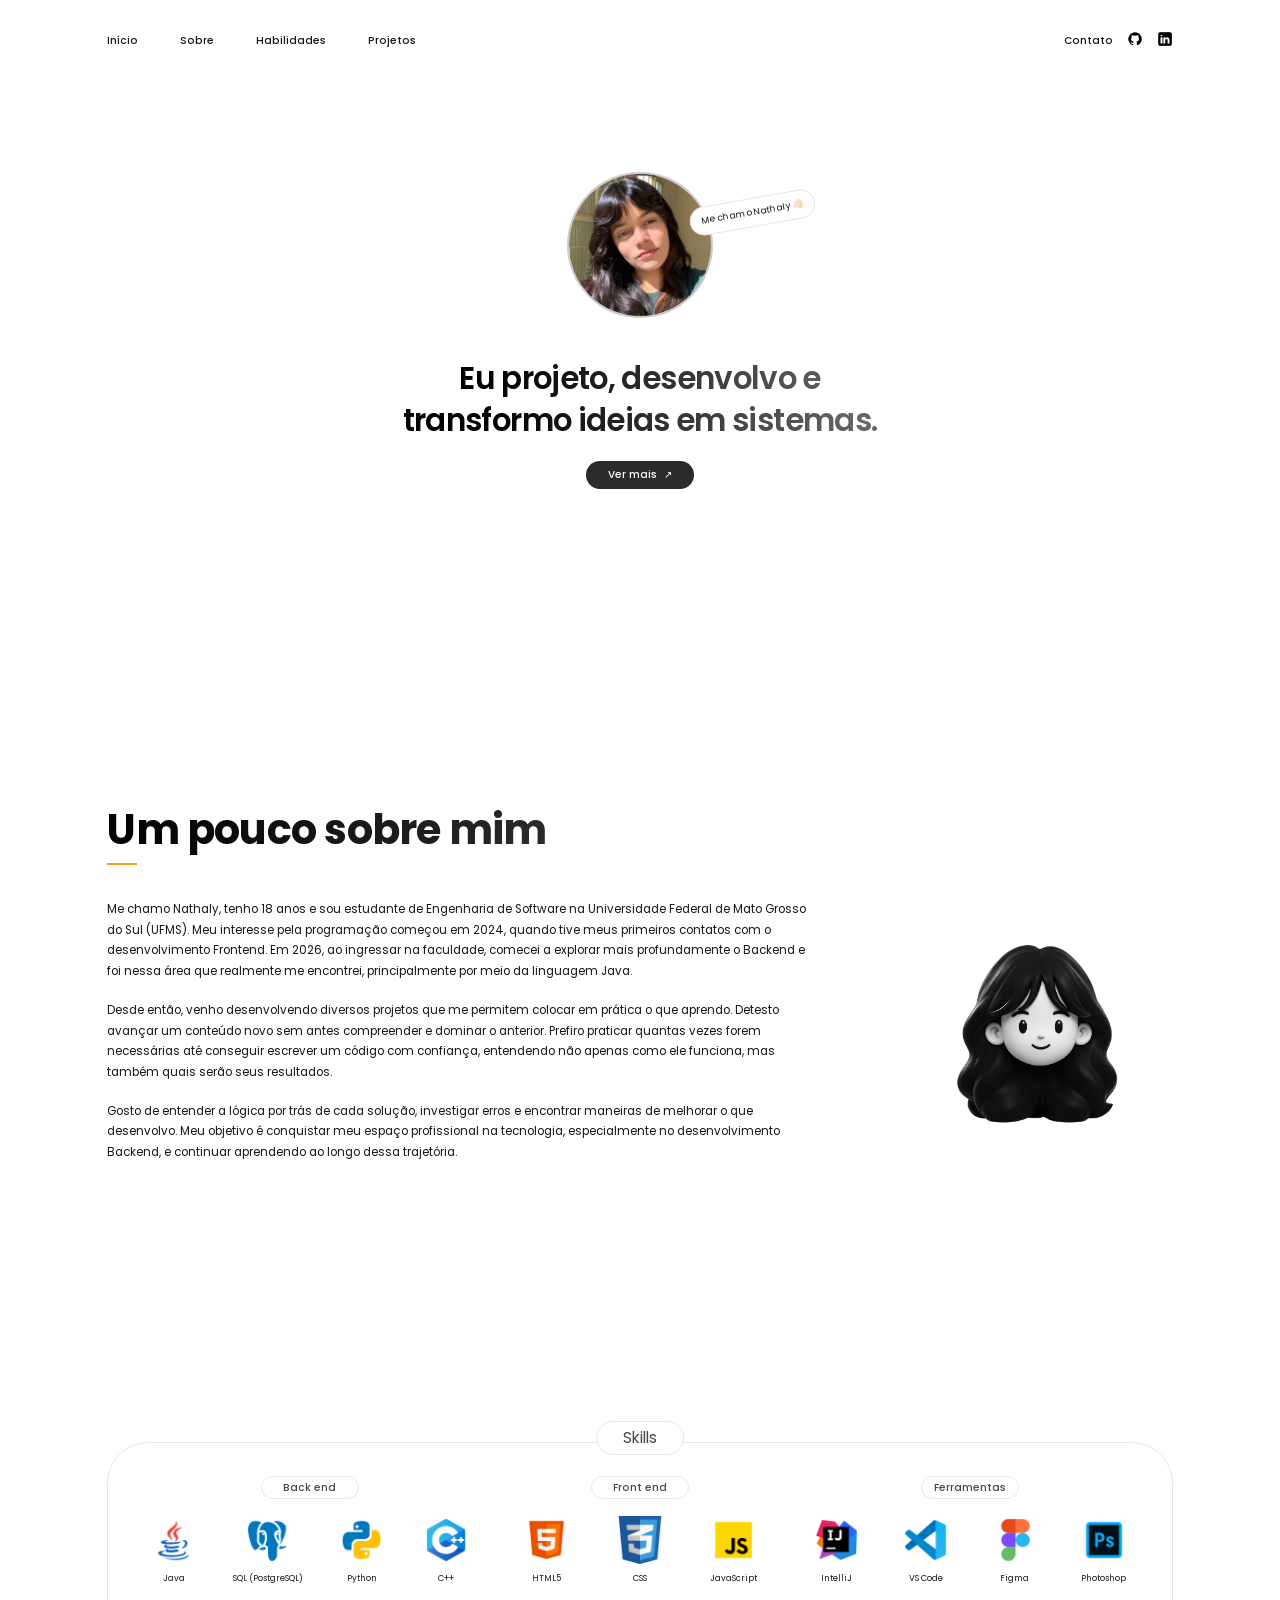
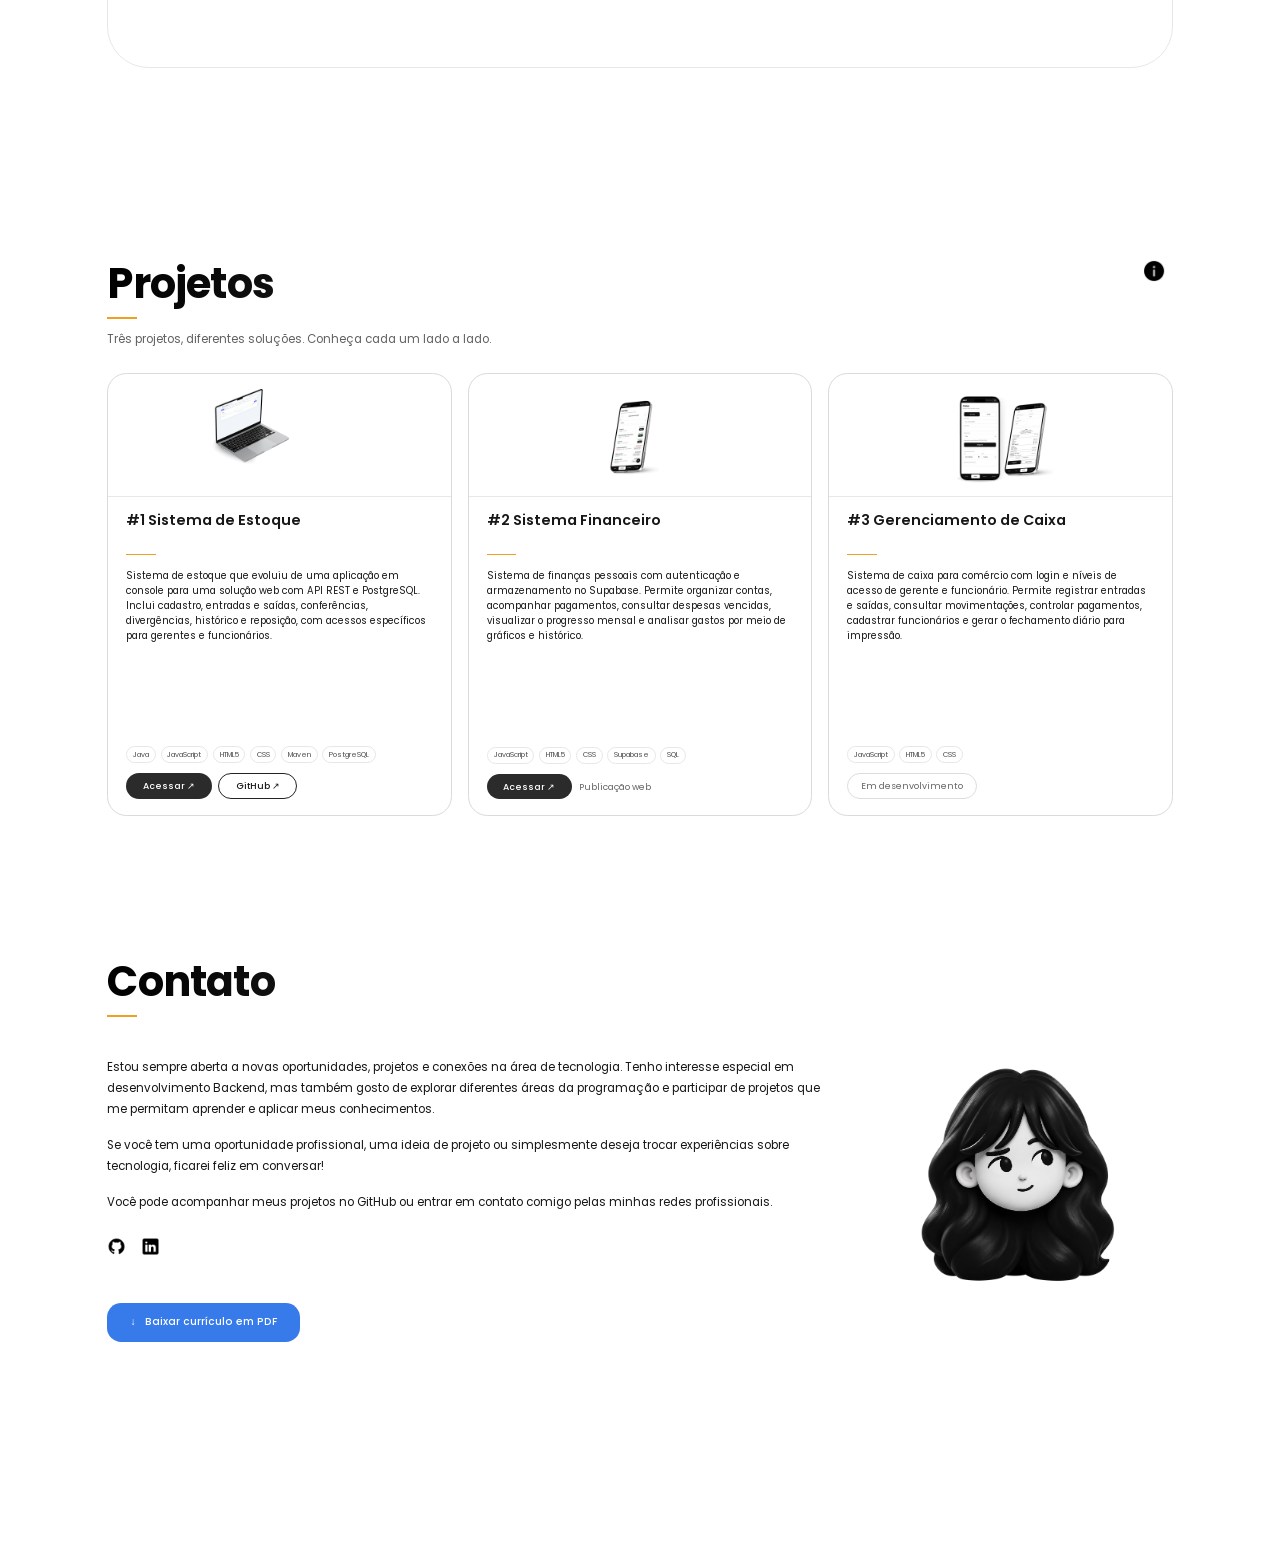
<file: index.html>
<!doctype html>
<html lang="pt-BR">
  <head>
    <meta charset="UTF-8" />
    <meta name="viewport" content="width=device-width, initial-scale=1.0" />
    <title>Portfólio | Nathaly Alencar</title>
    <link rel="preconnect" href="https://fonts.googleapis.com" />
    <link rel="preconnect" href="https://fonts.gstatic.com" crossorigin />
    <link
      href="https://fonts.googleapis.com/css2?family=Poppins:wght@400;500;600;700&display=swap"
      rel="stylesheet"
    />
    <link rel="stylesheet" href="style.css" />
    <script src="script.js" defer></script>
  </head>
  <body>
    <main>
      <section id="inicio" class="pagina inicio">
        <nav class="menu" aria-label="Navegação principal">
          <div class="links">
            <a href="#inicio">Início</a><a href="#sobre">Sobre</a
            ><a href="#trajetoria">Habilidades</a
            ><a href="#projetos">Projetos</a>
          </div>
          <div class="links">
            <a href="#contato">Contato</a
            ><a
              href="https://github.com/nahhay"
              target="_blank"
              rel="noopener"
              aria-label="GitHub"
              ><img src="assets/figma_00.png" alt="" /></a
            ><a
              href="https://www.linkedin.com/in/nathalyalencardev/"
              target="_blank"
              rel="noopener noreferrer"
              aria-label="LinkedIn"
              ><img src="assets/figma_01.png" alt=""
            /></a>
          </div>
        </nav>
        <div class="hero">
          <div class="foto">
            <img src="assets/figma_02.jpg"/>
          </div>
          <span class="ola">Me chamo Nathaly 👋🏻</span>
          <h1>Eu projeto, desenvolvo e<br />transformo ideias em sistemas.</h1>
          <a class="botao escuro" href="#sobre">Ver mais <span>↗</span></a>
        </div>
      </section>

      <section id="sobre" class="pagina sobre">
        <div class="conteudo">
          <h2>Um pouco sobre mim</h2>
          <div class="traco"></div>
          <div class="texto-sobre">
            <p>
              Me chamo Nathaly, tenho 18 anos e sou estudante de Engenharia de
              Software na Universidade Federal de Mato Grosso do Sul (UFMS). Meu
              interesse pela programação começou em 2024, quando tive meus
              primeiros contatos com o desenvolvimento Frontend. Em 2026, ao
              ingressar na faculdade, comecei a explorar mais profundamente o
              Backend e foi nessa área que realmente me encontrei,
              principalmente por meio da linguagem Java.
            </p>
            <p>
              Desde então, venho desenvolvendo diversos projetos que me permitem
              colocar em prática o que aprendo. Detesto avançar um conteúdo novo
              sem antes compreender e dominar o anterior. Prefiro praticar
              quantas vezes forem necessárias até conseguir escrever um código
              com confiança, entendendo não apenas como ele funciona, mas também
              quais serão seus resultados.
            </p>
            <p>
              Gosto de entender a lógica por trás de cada solução, investigar
              erros e encontrar maneiras de melhorar o que desenvolvo. Meu
              objetivo é conquistar meu espaço profissional na tecnologia,
              especialmente no desenvolvimento Backend, e continuar aprendendo
              ao longo dessa trajetória.
            </p>
          </div>
          <img
            class="avatar"
            src="assets/figma_05.png"
            alt="Ilustração em preto e branco de Nathaly"
          />
        </div>
      </section>

      <section id="trajetoria" class="pagina habilidades">
        <div class="painel-skills">
          <span class="etiqueta-principal">Skills</span>
          <div class="grupos">
            <div class="grupo">
              <h3>Back end</h3>
              <div class="tecnologias">
                <div>
                  <img src="assets/figma_08.png" alt="" /><span>Java</span>
                </div>
                <div>
                  <img src="assets/figma_06.png" alt="" /><span
                    >SQL (PostgreSQL)</span
                  >
                </div>
                <div>
                  <img src="assets/figma_07.png" alt="" /><span>Python</span>
                </div>
                <div>
                  <img src="assets/figma_16.png" alt="" /><span>C++</span>
                </div>
              </div>
            </div>
            <div class="grupo">
              <h3>Front end</h3>
              <div class="tecnologias">
                <div>
                  <img src="assets/figma_14.png" alt="" /><span>HTML5</span>
                </div>
                <div>
                  <img src="assets/figma_13.png" alt="" /><span>CSS</span>
                </div>
                <div>
                  <img src="assets/figma_15.png" alt="" /><span
                    >JavaScript</span
                  >
                </div>
              </div>
            </div>
            <div class="grupo">
              <h3>Ferramentas</h3>
              <div class="tecnologias">
                <div>
                  <img src="assets/figma_09.png" alt="" /><span>IntelliJ</span>
                </div>
                <div>
                  <img src="assets/figma_10.png" alt="" /><span>VS Code</span>
                </div>
                <div>
                  <img src="assets/figma_11.png" alt="" /><span>Figma</span>
                </div>
                <div>
                  <img src="assets/figma_12.png" alt="" /><span>Photoshop</span>
                </div>
              </div>
            </div>
          </div>
        </div>
      </section>

      <section id="projetos" class="pagina projetos">
        <div class="conteudo">
          <button
            class="abrir-info"
            type="button"
            aria-label="Ver demais projetos"
            aria-controls="extras"
            aria-expanded="false"
          >
            <img src="assets/figma_19.png" alt="" />
          </button>
          <h2>Projetos</h2>
          <div class="traco"></div>
          <p class="subtitulo">
            Três projetos, diferentes soluções. Conheça cada um lado a lado.
          </p>
          <div class="cards">
            <article class="projeto">
              <div class="mockup">
                <img
                  src="assets/figma_20.png"
                  alt="Visual do sistema de estoque"
                />
              </div>
              <div class="card-conteudo">
                <h3>#1 Sistema de Estoque</h3>
                <div class="traco pequeno"></div>
                <p>
                  Sistema de estoque que evoluiu de uma aplicação em console
                  para uma solução web com API REST e PostgreSQL. Inclui
                  cadastro, entradas e saídas, conferências, divergências,
                  histórico e reposição, com acessos específicos para gerentes e
                  funcionários.
                </p>
                <div class="tags">
                  <span>Java</span><span>JavaScript</span><span>HTML5</span
                  ><span>CSS</span><span>Maven</span><span>PostgreSQL</span>
                </div>
                <div class="acoes">
                  <a
                    class="botao escuro"
                    href="https://github.com/nahhay/Sistema-estoque-completo"
                    target="_blank"
                    rel="noopener"
                    >Acessar ↗</a
                  ><a
                    class="botao contorno"
                    href="https://github.com/nahhay/Sistema-de-Estoque-Console"
                    target="_blank"
                    rel="noopener"
                    >GitHub ↗</a
                  >
                </div>
              </div>
            </article>
            <article class="projeto">
              <div class="mockup">
                <img
                  src="assets/figma_21.png"
                  alt="Visual do sistema financeiro"
                />
              </div>
              <div class="card-conteudo">
                <h3>#2 Sistema Financeiro</h3>
                <div class="traco pequeno"></div>
                <p>
                  Sistema de finanças pessoais com autenticação e armazenamento
                  no Supabase. Permite organizar contas, acompanhar pagamentos,
                  consultar despesas vencidas, visualizar o progresso mensal e
                  analisar gastos por meio de gráficos e histórico.
                </p>
                <div class="tags">
                  <span>JavaScript</span><span>HTML5</span><span>CSS</span
                  ><span>Supabase</span><span>SQL</span>
                </div>
                <div class="acoes">
                  <a
                    class="botao escuro"
                    href="https://finance-nathaly.netlify.app/"
                    target="_blank"
                    rel="noopener"
                    >Acessar ↗</a
                  ><span class="nota">Publicação web</span>
                </div>
              </div>
            </article>
            <article class="projeto">
              <div class="mockup">
                <img
                  src="assets/figma_22.png"
                  alt="Visual do sistema de caixa comercial"
                />
              </div>
              <div class="card-conteudo">
                <h3>#3 Gerenciamento de Caixa</h3>
                <div class="traco pequeno"></div>
                <p>
                  Sistema de caixa para comércio com login e níveis de acesso de
                  gerente e funcionário. Permite registrar entradas e saídas,
                  consultar movimentações, controlar pagamentos, cadastrar
                  funcionários e gerar o fechamento diário para impressão.
                </p>
                <div class="tags">
                  <span>JavaScript</span><span>HTML5</span><span>CSS</span>
                </div>
                <div class="acoes">
                  <span class="desenvolvimento">Em desenvolvimento</span>
                </div>
              </div>
            </article>
          </div>
        </div>
        <div
          class="extras"
          id="extras"
          role="dialog"
          aria-modal="true"
          aria-labelledby="extras-titulo"
          hidden
        >
          <div class="extras-caixa">
            <button class="fechar-info" type="button" aria-label="Fechar">
              ×
            </button>
            <h3 id="extras-titulo"># Demais projetos</h3>
            <div class="traco pequeno"></div>
            <p>
              Também desenvolvi sites e sistemas para diferentes segmentos,
              incluindo clínica odontológica, confeitaria, hamburgueria e
              produtos personalizados. Os projetos priorizam interfaces
              intuitivas e identidade visual própria, com catálogos, carrinhos
              automatizados e opções de personalização. Entre eles está um
              trabalho realizado para um cliente real, ainda não publicado.
            </p>
            <p>
              Além disso, criei projetos de estudo para explorar o funcionamento
              do Spring Boot e aprofundar meus conhecimentos em desenvolvimento
              Backend com Java.
            </p>
          </div>
        </div>
      </section>

      <section id="contato" class="pagina contato">
        <div class="conteudo">
          <h2>Contato</h2>
          <div class="traco"></div>
          <div class="texto-contato">
            <p>
              Estou sempre aberta a novas oportunidades, projetos e conexões na
              área de tecnologia. Tenho interesse especial em desenvolvimento
              Backend, mas também gosto de explorar diferentes áreas da
              programação e participar de projetos que me permitam aprender e
              aplicar meus conhecimentos.
            </p>
            <p>
              Se você tem uma oportunidade profissional, uma ideia de projeto ou
              simplesmente deseja trocar experiências sobre tecnologia, ficarei
              feliz em conversar!
            </p>
            <p>
              Você pode acompanhar meus projetos no GitHub ou entrar em contato
              comigo pelas minhas redes profissionais.
            </p>
          </div>
          <div class="redes">
            <a
              href="https://github.com/nahhay"
              target="_blank"
              rel="noopener"
              aria-label="GitHub"
              ><img src="assets/figma_00.png" alt="" /></a
            ><a
              href="https://www.linkedin.com/in/nathalyalencardev/"
              target="_blank"
              rel="noopener noreferrer"
              aria-label="LinkedIn"
            >
              <img src="assets/figma_01.png" alt=""
            /></a>
          </div>

          <a
            class="botao curriculo"
            href="assets/curriculo.pdf"
            download="Curriculo_Nathaly.pdf"
            title="Baixar meu currículo"
          >
            ↓ &nbsp; Baixar currículo em PDF
          </a>

          <img
            class="avatar-contato"
            src="assets/figma_25.png"
            alt="Ilustração de Nathaly"
          />
        </div>
      </section>
    </main>
  </body>
</html>
</file>
<file: style.css>
:root {
  --preto: #171717;
  --cinza: #626262;
  --laranja: #efa020;
  --borda: #e5e7eb;
  --u: min(1px, 0.05050505vw);
}
* {
  box-sizing: border-box;
}
html {
  scroll-behavior: smooth;
  width: 100%;
}
body {
  margin: 0;
  width: 100%;
  min-width: 0;
  background: #fff;
  color: var(--preto);
  font-family: Poppins, Arial, sans-serif;
}
main {
  width: 100%;
  min-width: 0;
}
a {
  color: inherit;
  text-decoration: none;
}
button {
  font: inherit;
  cursor: pointer;
}
.pagina {
  position: relative;
  width: 100%;
  max-width: 1980px;
  min-height: calc(1080 * var(--u));
  margin: 0 auto;
  overflow: hidden;
  background: #fff;
}
.conteudo {
  position: relative;
  width: calc(100% - 332 * var(--u));
  max-width: 1648px;
  margin: 0 auto;
  padding-top: calc(166 * var(--u));
}
h1,
h2,
h3,
p {
  margin: 0;
}
h2 {
  font-size: calc(64 * var(--u));
  font-weight: 700;
  line-height: 1.2;
  letter-spacing: calc(-1.2 * var(--u));
  background: linear-gradient(90deg, #000, #666);
  background-clip: text;
  color: transparent;
}
.traco {
  width: calc(46 * var(--u));
  height: calc(4 * var(--u));
  background: var(--laranja);
  margin-top: calc(12 * var(--u));
}
.traco.pequeno {
  height: calc(2 * var(--u));
  margin: calc(6 * var(--u)) 0 calc(20 * var(--u));
}
.botao {
  display: inline-flex;
  align-items: center;
  justify-content: center;
  gap: calc(12 * var(--u));
  border-radius: calc(30 * var(--u));
  font-size: calc(16 * var(--u));
  font-weight: 500;
  transition:
    transform 0.2s,
    background 0.2s;
}
.botao:hover {
  transform: translateY(calc(-2 * var(--u)));
}
.botao.escuro {
  background: #2b2b2c;
  color: #fff;
  padding: calc(9 * var(--u)) calc(26 * var(--u));
}
.botao.contorno {
  border: 1px solid #222;
  padding: calc(8 * var(--u)) calc(25 * var(--u));
}
.menu {
  position: absolute;
  top: calc(48 * var(--u));
  left: calc(166 * var(--u));
  right: calc(166 * var(--u));
  display: flex;
  justify-content: space-between;
  align-items: center;
  font-size: calc(16 * var(--u));
  font-weight: 500;
}
.menu .links {
  display: flex;
  gap: calc(65 * var(--u));
  align-items: center;
}
.menu .links:last-child {
  gap: calc(22 * var(--u));
}
.menu a:hover {
  color: #d18c1a;
}
.menu img {
  width: calc(24 * var(--u));
  height: calc(24 * var(--u));
  object-fit: contain;
}
.hero {
  position: absolute;
  top: calc(266 * var(--u));
  width: 100%;
  display: flex;
  flex-direction: column;
  align-items: center;
  text-align: center;
}
.foto {
  width: calc(225 * var(--u));
  height: calc(226 * var(--u));
  border: 2px solid #ccc;
  border-radius: 50%;
  overflow: hidden;
}
.foto img {
  width: 100%;
  height: 100%;
  object-fit: cover;
}
.ola {
  position: absolute;
  top: calc(40 * var(--u));
  left: calc(49% + 96 * var(--u));
  z-index: 2;
  padding: calc(10 * var(--u)) calc(16 * var(--u));
  background: white;
  border: 1px solid var(--borda);
  border-radius: calc(30 * var(--u));
  font-size: calc(14 * var(--u));
  transform: rotate(-10deg);
  white-space: nowrap;
}
.hero h1 {
  margin-top: calc(61 * var(--u));
  font-size: calc(48 * var(--u));
  line-height: calc(65 * var(--u));
  font-weight: 600;
  letter-spacing: calc(-1 * var(--u));
  background: linear-gradient(90deg, #000 19%, #666 96%);
  background-clip: text;
  color: transparent;
}
.hero .botao {
  margin-top: calc(30 * var(--u));
  min-width: calc(167 * var(--u));
}
.sobre {
  height: calc(850 * var(--u));
  min-height: 0;
}
.texto-sobre {
  width: calc(1090 * var(--u));
  max-width: 100%;
  margin-top: calc(52 * var(--u));
  font-size: calc(18 * var(--u));
  line-height: calc(32 * var(--u));
}
.texto-sobre p + p {
  margin-top: calc(28 * var(--u));
}
.avatar {
  position: absolute;
  right: calc(55 * var(--u));
  top: calc(345 * var(--u));
  width: calc(309 * var(--u));
  height: calc(345 * var(--u));
  object-fit: contain;
}
#trajetoria {
  height: calc(780 * var(--u));
  min-height: 0;
}
.painel-skills {
  position: absolute;
  left: calc(166 * var(--u));
  right: calc(166 * var(--u));
  top: calc(300 * var(--u));
  width: auto;
  height: calc(350 * var(--u));
  border: 1px solid var(--borda);
  border-radius: calc(64 * var(--u));
  padding: calc(70 * var(--u)) calc(42 * var(--u)) calc(30 * var(--u));
}
.etiqueta-principal {
  position: absolute;
  left: 50%;
  top: calc(-34 * var(--u));
  transform: translateX(-50%);
  border: 1px solid var(--borda);
  border-radius: calc(32 * var(--u));
  padding: calc(7 * var(--u)) calc(40 * var(--u));
  background: #fff;
  font-size: calc(24 * var(--u));
  color: #484848;
}
.grupos {
  display: grid;
  grid-template-columns: 1.15fr 0.9fr 1.15fr;
  gap: calc(30 * var(--u));
  height: 100%;
  min-width: 0;
}
.grupo {
  text-align: center;
  min-width: 0;
}
.grupo h3 {
  width: calc(152 * var(--u));
  margin: calc(-18 * var(--u)) auto calc(25 * var(--u));
  border: 1px solid var(--borda);
  border-radius: calc(40 * var(--u));
  padding: calc(4 * var(--u)) 0;
  color: #484848;
  font-weight: 500;
  font-size: calc(16 * var(--u));
}
.tecnologias {
  display: flex;
  justify-content: space-around;
  align-items: flex-start;
  gap: calc(12 * var(--u));
  min-width: 0;
}
.tecnologias > div {
  min-width: calc(76 * var(--u));
  display: flex;
  align-items: center;
  flex-direction: column;
  gap: calc(12 * var(--u));
}
.tecnologias img {
  width: calc(75 * var(--u));
  height: calc(75 * var(--u));
  object-fit: contain;
}
.tecnologias span {
  font-size: calc(13 * var(--u));
  white-space: nowrap;
}
.projetos .conteudo {
  padding-top: calc(166 * var(--u));
}
.subtitulo {
  margin-top: calc(19 * var(--u));
  color: var(--cinza);
  font-size: calc(18 * var(--u));
}
.abrir-info {
  position: absolute;
  right: 0;
  top: calc(155 * var(--u));
  background: none;
  border: 0;
  padding: calc(10 * var(--u));
}
.abrir-info img {
  width: calc(38 * var(--u));
  height: calc(38 * var(--u));
  object-fit: contain;
}
.cards {
  display: grid;
  grid-template-columns: repeat(3, minmax(0, 1fr));
  gap: calc(24 * var(--u));
  margin-top: calc(38 * var(--u));
}
.projeto {
  min-width: 0;
  border: 1px solid #dadada;
  border-radius: calc(30 * var(--u));
  overflow: hidden;
  height: calc(685 * var(--u));
  display: flex;
  flex-direction: column;
}
.mockup {
  height: calc(190 * var(--u));
  flex-shrink: 0;
  border-bottom: 1px solid var(--borda);
  display: flex;
  justify-content: center;
  align-items: center;
  overflow: hidden;
}
.mockup img {
  width: 90%;
  height: calc(178 * var(--u));
  object-fit: contain;
}
.card-conteudo {
  min-height: 0;
  padding: calc(22 * var(--u)) calc(28 * var(--u)) calc(24 * var(--u));
  flex: 1;
  display: flex;
  flex-direction: column;
}
.card-conteudo h3 {
  font-size: calc(22 * var(--u));
  font-weight: 600;
  line-height: 1.35;
  min-height: calc(60 * var(--u));
}
.card-conteudo p {
  font-size: calc(15 * var(--u));
  line-height: 1.55;
  color: #171717;
}
.tags {
  display: flex;
  flex-wrap: wrap;
  gap: calc(7 * var(--u));
  margin-top: auto;
  padding-top: calc(12 * var(--u));
}
.tags span {
  border: 1px solid var(--borda);
  border-radius: calc(22 * var(--u));
  padding: calc(4 * var(--u)) calc(9 * var(--u));
  font-size: calc(11 * var(--u));
  color: #555;
}
.acoes {
  display: flex;
  align-items: center;
  gap: calc(10 * var(--u));
  margin-top: calc(15 * var(--u));
}
.acoes .botao {
  font-size: calc(14 * var(--u));
}
.nota,
.desenvolvimento {
  font-size: calc(14 * var(--u));
  color: #666;
}
.desenvolvimento {
  padding: calc(8 * var(--u)) calc(20 * var(--u));
  border: 1px solid #ddd;
  border-radius: calc(24 * var(--u));
}
.extras {
  position: fixed;
  inset: 0;
  background: #0006;
  z-index: 10;
  display: grid;
  place-items: center;
}
.extras[hidden] {
  display: none;
}

.extras-caixa {
  position: relative;
  width: calc(720 * var(--u));
  max-width: 95%;
  padding: calc(55 * var(--u)) calc(62 * var(--u));
  background: #fff;
  border-radius: calc(27 * var(--u));
  box-shadow: 0 20px 70px #0002;
}
.extras-caixa h3 {
  font-size: calc(26 * var(--u));
}

.extras-caixa p {
  font-size: calc(16 * var(--u));
  line-height: 1.8;
  margin-top: calc(18 * var(--u));
}
.fechar-info {
  position: absolute;
  right: calc(27 * var(--u));
  top: calc(20 * var(--u));
  border: 0;
  background: none;
  font-size: calc(32 * var(--u));
}
.contato .conteudo {
  padding-top: calc(166 * var(--u));
}
.texto-contato {
  width: calc(1110 * var(--u));
  max-width: 100%;
  margin-top: calc(62 * var(--u));
  font-size: calc(18 * var(--u));
  line-height: calc(32 * var(--u));
}
.texto-contato p + p {
  margin-top: calc(24 * var(--u));
}
.redes {
  display: flex;
  gap: calc(23 * var(--u));
  margin-top: calc(38 * var(--u));
}
.redes img {
  width: calc(29 * var(--u));
  height: calc(29 * var(--u));
  object-fit: contain;
}

.curriculo {
  margin-top: calc(62 * var(--u));
  background: #377bea;
  color: #fff;
  border-radius: calc(22 * var(--u));
  padding: calc(18 * var(--u)) calc(36 * var(--u));
}

.avatar-contato {
  position: absolute;
  right: calc(55 * var(--u));
  top: calc(300 * var(--u));
  width: calc(370 * var(--u));
  height: calc(400 * var(--u));
  object-fit: contain;
}
</file>
